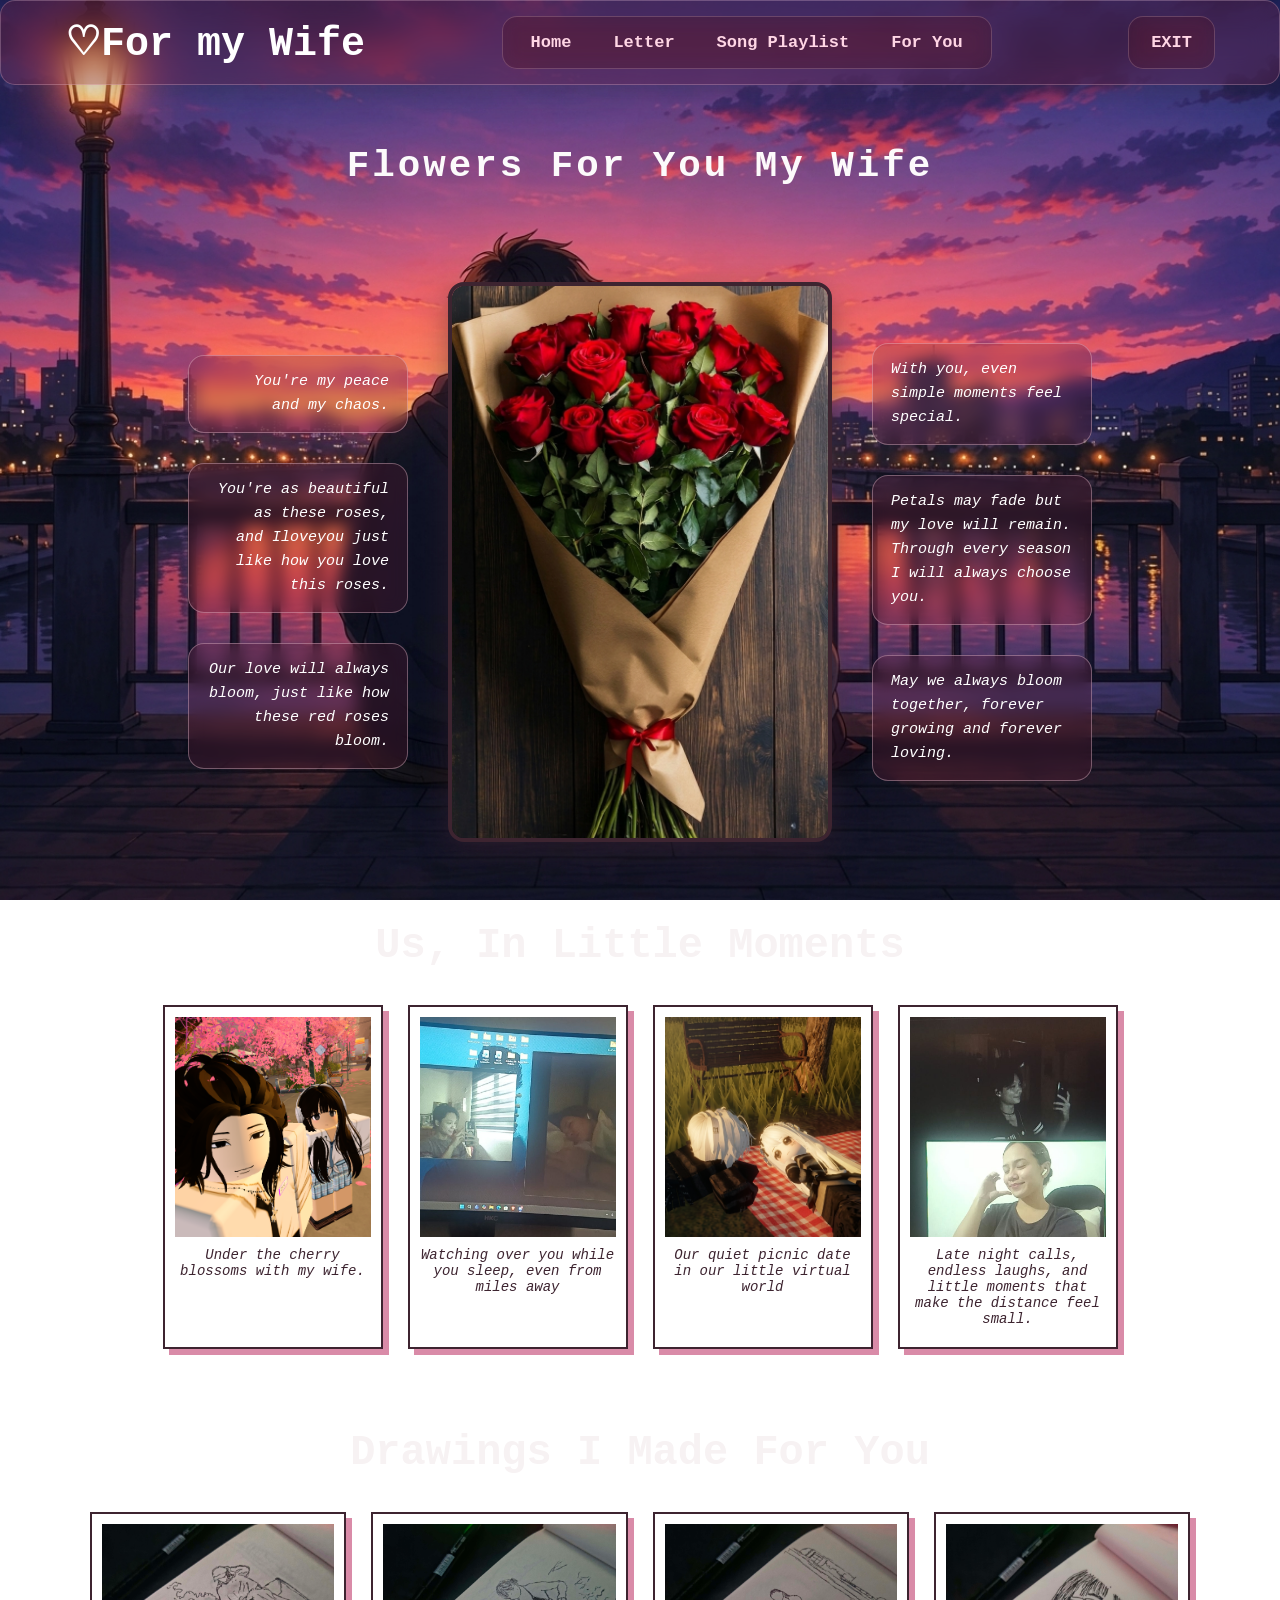
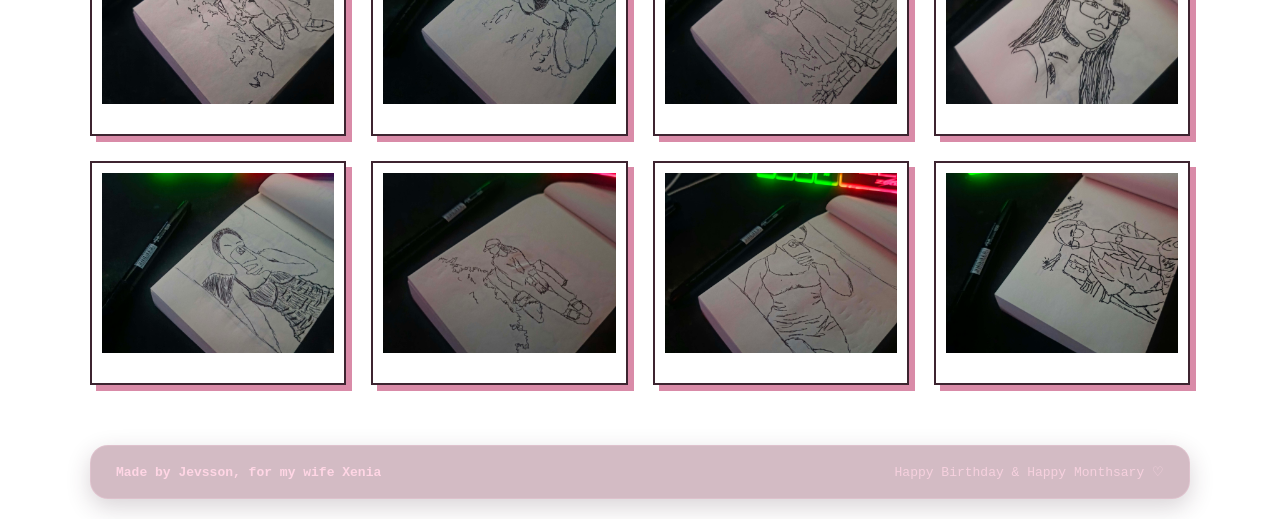
<file: foryou.html>
<!DOCTYPE html>
<html lang="en">
<head>
    <meta charset="UTF-8">
    <meta name="viewport" content="width=device-width, initial-scale=1.0">
    <title>For You</title>
    <link rel="stylesheet" href="style.css">
</head>
<body>
    
<header>
    <div class="logo">
        ♡For my Wife
    </div>

    <nav class="main-nav">
        <a href="home.html">Home</a>
        <a href="letter.html">Letter</a>
        <a href="playlist.html">Song Playlist</a>
        <a href="foryou.html">For You</a>
    </nav>

    <nav class="exit-nav">
        <a href="index.html">EXIT</a>
    </nav>
</header>



<main>

    <section class="foryoutitle">
        <h1>
            Flowers For You My Wife
        </h1>

    </section>
    <section class="flower-section">
 
        <div class="messages-col messages-left">
            <p class="sweet-msg">You're my peace<br> and my chaos.</p>
            <p class="sweet-msg">You're as beautiful as these roses,<br>and Iloveyou just like how you love this roses.</p>
            <p class="sweet-msg">Our love will always bloom, just like how these red roses bloom.</p>
        </div>
 
        <div class="flower-center">
            <img src="assets/images/flower.jpg" alt="Flower">
        </div>
 
        <div class="messages-col messages-right">
            <p class="sweet-msg">With you, even simple moments feel special.</p>
            <p class="sweet-msg">Petals may fade but my love will remain.<br>Through every season I will always choose you.</p>
            <p class="sweet-msg">May we always bloom together, forever growing and forever loving.</p>
        </div>
 
    </section>
 
    <section class="together-section">
 
        <h2 class="section-title">Us, In Little Moments</h2>
 
        <div class="gallery">
 
            <div class="gallery-item">
                <img src="assets/images/together1.png" alt="Together">
                <p class="gallery-caption">Under the cherry blossoms with my wife.</p>
            </div>
 
            <div class="gallery-item">
                <img src="assets/images/together2.jpg" alt="Together">
                <p class="gallery-caption">Watching over you while you sleep, even from miles away</p>
            </div>
 
            <div class="gallery-item">
                <img src="assets/images/together3.jpg" alt="Together">
                <p class="gallery-caption">Our quiet picnic date in our little virtual world</p>
            </div>
 
            <div class="gallery-item">
                <img src="assets/images/together4.jpg" alt="Together">
                <p class="gallery-caption">Late night calls, endless laughs, and little moments that make the distance feel small.</p>
            </div>
 
        </div>
 
    </section>

    <section class="drawings-section">
 
        <h2 class="section-title">Drawings I Made For You</h2>
 
        <div class="drawings-grid">
 
            <div class="drawing-item">
                <img src="assets/images/drawing1.jpg" alt="Drawing">
            </div>
 
            <div class="drawing-item">
                <img src="assets/images/drawing2.jpg" alt="Drawing">
            </div>
 
            <div class="drawing-item">
                <img src="assets/images/drawing3.jpg" alt="Drawing">
            </div>
 
            <div class="drawing-item">
                <img src="assets/images/drawing4.jpg" alt="Drawing">
            </div>
 
            <div class="drawing-item">
                <img src="assets/images/drawing5.jpg" alt="Drawing">
            </div>
 
            <div class="drawing-item">
                <img src="assets/images/drawing6.jpg" alt="Drawing">
            </div>
 
            <div class="drawing-item">
                <img src="assets/images/drawing7.jpg" alt="Drawing">
            </div>
 
            <div class="drawing-item">
                <img src="assets/images/drawing8.jpg" alt="Drawing">
            </div>
 
        </div>
 
    </section>
</main>



<footer>
    <p>Made by Jevsson, for my wife Xenia</p>
    <span>Happy Birthday & Happy Monthsary ♡</span>
</footer>

</body>
</html>



<style>
 body {
    background-image: url(assets/images/foryoubg.jpg);
    background-size: cover;
    background-position: center;
    background-attachment: fixed;
}
 
main {
    min-height: calc(100vh - 70px);
    padding: 60px 20px;
    display: flex;
    flex-direction: column;
    align-items: center;
    gap: 80px;
}
 
 
/* ===== FLOWER + MESSAGES SECTION ===== */

.foryoutitle{
    color: #fcfafb;
    font-size: 25px;
    font-weight: bold;
    letter-spacing: 3px;
    margin-bottom: 15px;
}
 
.flower-section {
    display: flex;
    justify-content: center;
    align-items: center;
    gap: 40px;
    max-width: 1100px;
    width: 100%;
    flex-wrap: wrap;
}
 
.flower-center {
    width: clamp(260px, 30vw, 400px);
    height: clamp(400px, 46vw, 560px);
    border-radius: 16px;
    overflow: hidden;
    border: 4px solid #3d2430;
    box-shadow: 0 10px 30px rgba(61, 36, 48, 0.5);
    flex-shrink: 0;
}
 
.flower-center img {
    width: 100%;
    height: 100%;
    object-fit: cover;
    display: block;
}
 
.messages-col {
    display: flex;
    flex-direction: column;
    justify-content: space-between;
    gap: 30px;
    max-width: 220px;
    min-height: 320px;
}
 
.messages-left {
    text-align: right;
}
 
.messages-right {
    text-align: left;
}
 
.sweet-msg {
    color: #ffffff;
    font-size: 15px;
    line-height: 1.6;
    font-style: italic;
    background: rgba(111, 32, 62, 0.25);
    backdrop-filter: blur(8px);
    -webkit-backdrop-filter: blur(8px);
    border: 1px solid rgba(255, 214, 229, 0.35);
    border-radius: 16px;
    padding: 14px 18px;
}
 
 
/* ===== TOGETHER / GALLERY SECTION ===== */
 
.together-section {
    max-width: 1100px;
    width: 100%;
    text-align: center;
}
 
.section-title {
    color: #f7f2f3;
    font-size: clamp(28px, 4vw, 42px);
    margin-bottom: 35px;
}
 
.gallery {
    display: flex;
    justify-content: center;
    flex-wrap: wrap;
    gap: 25px;
}
 
.gallery-item {
    width: 220px;
    background: white;
    padding: 10px 10px 20px;
    border: 2px solid #3d2430;
    box-shadow: 6px 6px 0 #d98ba8;
    transition: transform 0.3s ease;
}
 
.gallery-item:hover {
    transform: scale(1.04) rotate(0deg);
}
 
.gallery-item img {
    width: 100%;
    height: 220px;
    object-fit: cover;
    display: block;
    margin-bottom: 10px;
}
 
.gallery-caption {
    color: #3d2430;
    font-size: 14px;
    font-style: italic;
}
 

/* ===== DRAWINGS SECTION ===== */
 
.drawings-section {
    max-width: 1100px;
    width: 100%;
    text-align: center;
}
 
.drawings-grid {
    display: grid;
    grid-template-columns: repeat(4, 1fr);
    gap: 25px;
}
 
.drawing-item {
    background: white;
    padding: 10px 10px 20px;
    border: 2px solid #3d2430;
    box-shadow: 6px 6px 0 #d98ba8;
    transition: transform 0.3s ease;
}
 
.drawing-item:hover {
    transform: scale(1.04) rotate(0deg);
}
 
.drawing-item img {
    width: 100%;
    height: 180px;
    object-fit: cover;
    display: block;
    margin-bottom: 10px;
}
 
.drawing-caption {
    color: #3d2430;
    font-size: 13px;
    font-style: italic;
}
 
@media (max-width: 900px) {
  .flower-section {
    flex-direction: column;
  }

  .messages-col {
    flex-direction: row;
    max-width: 100%;
    min-height: auto;
    justify-content: center;
    flex-wrap: wrap;
  }

  .messages-left, .messages-right {
    text-align: center;
  }

  .sweet-msg {
    max-width: 160px;
  }

  .drawings-grid {
    grid-template-columns: repeat(2, 1fr);
  }
}

@media (max-width: 480px) {
  main {
    padding: 40px 16px;
    gap: 50px;
  }

  .gallery-item {
    width: 100%;
    max-width: 280px;
  }

  .drawings-grid {
    grid-template-columns: 1fr;
  }
}

</style>
</file>
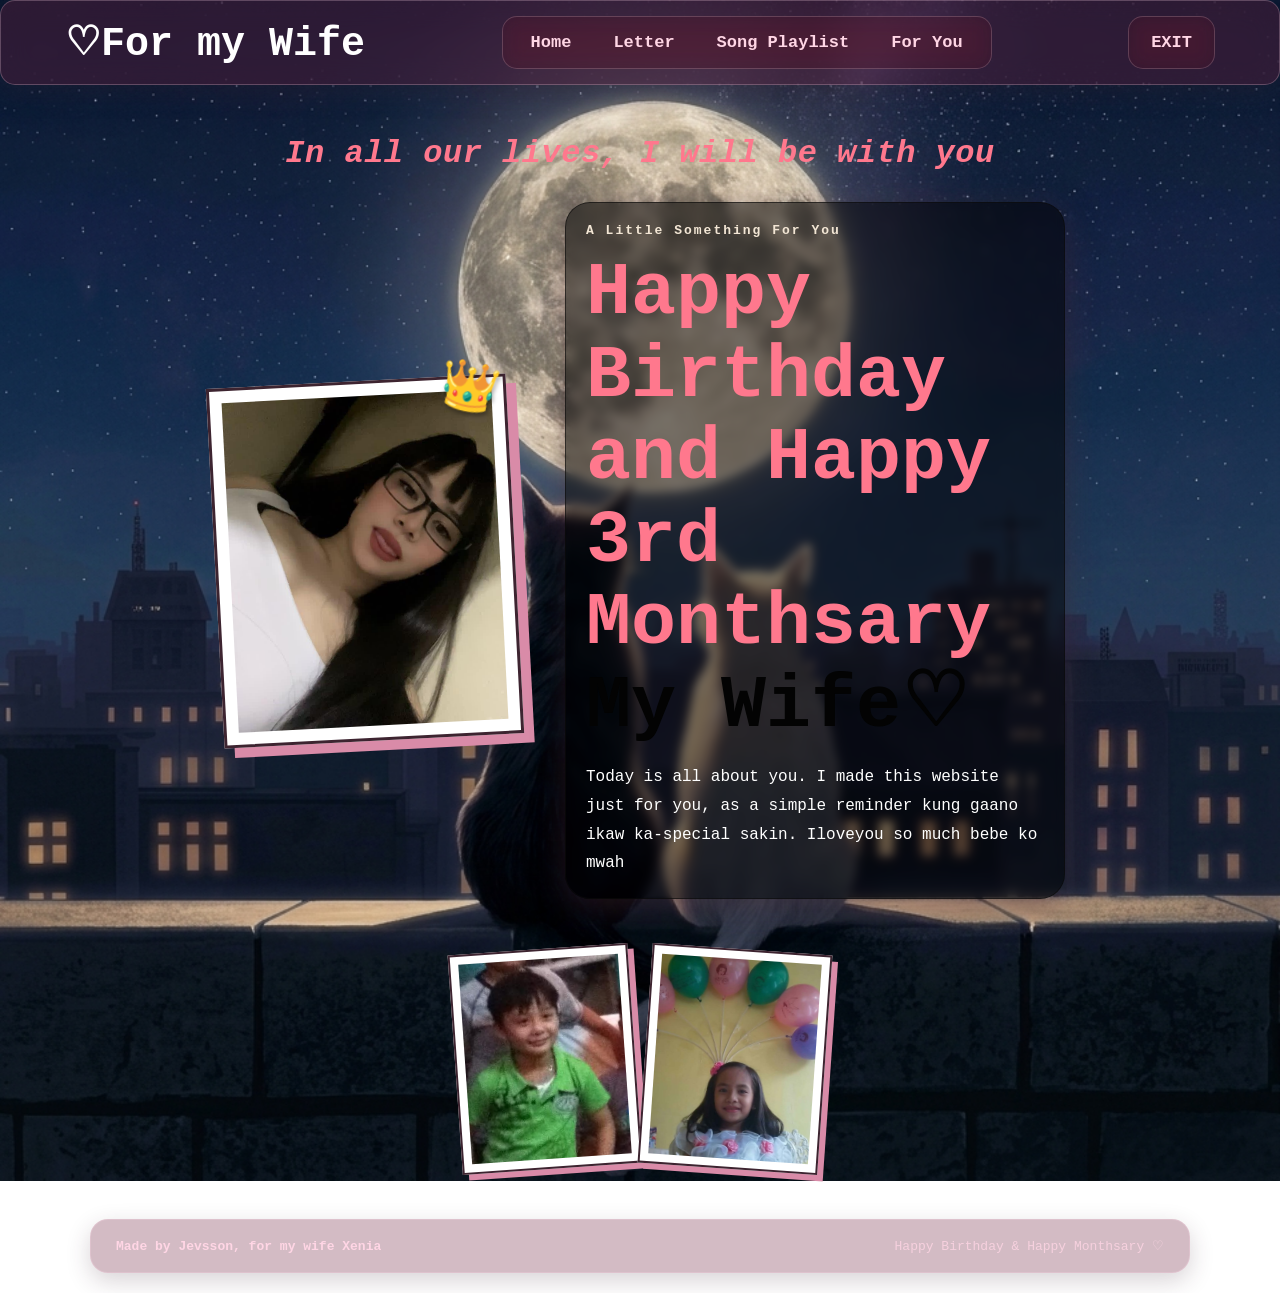
<file: home.html>
<!DOCTYPE html>
<html lang="en">
<head>
    <meta charset="UTF-8">
    <meta name="viewport" content="width=device-width, initial-scale=1.0">
    <title>Home</title>
    <link rel="stylesheet" href="style.css">
</head>
<body>
   <header>
    <div class="logo">
        ♡For my Wife
    </div>

    <nav class="main-nav">
        <a href="home.html">Home</a>
        <a href="letter.html">Letter</a>
        <a href="playlist.html">Song Playlist</a>
        <a href="foryou.html">For You</a>
    </nav>

    <nav class="exit-nav">
        <a href="index.html">EXIT</a>
    </nav>
</header>



<main>

    <section class="hometitle">
        <h2>In all our lives, I will be with you</h2>
    </section>

    <section class="hero">

        <div class="hero-top">

            <div class="hero-photo">
                <span class="crown">👑</span>
                <img src="assets/images/WifeImg.jpg" alt="My Wife">
            </div>

            <div class="hero-text">
                <p class="small-title">
                    A Little Something For You
                </p>
                <h1>
                    Happy Birthday and Happy 3rd Monthsary
                    <br>
                    <span>My Wife♡</span>
                </h1>
                <p class="home-message">
                    Today is all about you.
                    I made this website just for you,
                    as a simple reminder kung gaano ikaw ka-special sakin.
                    Iloveyou so much bebe ko mwah
                </p>
            </div>

        </div>

        <div class="second-photos">

            <div class="second-photo photo-left">
                <img src="assets/images/homeImg1.jpg" alt="My Wife">
            </div>

            <div class="second-photo photo-right">
                <img src="assets/images/homeImg2.jpg" alt="My Wife">
            </div>

        </div>

    </section>



</main>



<footer>
    <p>Made by Jevsson, for my wife Xenia</p>
    <span>Happy Birthday & Happy Monthsary ♡</span>
</footer>



</body>
</html>


<style>

html, body {
    overflow-x: hidden;
}

/* HOME CONTENT*/

main {
    min-height: calc(100vh - 70px);
    display: flex;
    flex-direction: column;
    justify-content: center;
    align-items: center;
    gap: 30px;
    padding: 50px 20px;
}

.hometitle {
    width: 100%;
    max-width: 900px;
    text-align: center;
}
.hometitle h2 {
    color: #FF788D;
    font-size: clamp(20px, 3vw, 32px);
    font-weight: 600;
    font-style: italic;
    letter-spacing: 0.5px;
}


.hero {
    display: flex;
    flex-direction: column;
    align-items: center;
    gap: 40px;
    max-width: 1100px;
    width: 100%;
}

.hero-top {
    display: flex;
    justify-content: center;
    align-items: center;
    gap: 50px;
    flex-wrap: wrap;
    width: 100%;
}


/* SMALL TITLE */

.small-title {
    color: #F3E6D5;
    font-size: 13px;
    font-weight: bold;
    letter-spacing: 2px;
    margin-bottom: 15px;
}

/* MAIN TITLE */

.hero-text h1 {
    font-size: clamp(32px, 6vw, 75px);
    line-height: 1.1;
    color: #FF788D;
}

.hero-text h1 span {
    color: #030303;
}


.hero-text { 
    max-width: 500px;
    width: 100%;
    text-align: left;
    padding: 20px;
    background: rgba(3, 1, 2, 0.521);
    backdrop-filter: blur(5px);
    -webkit-backdrop-filter: blur(5px);
    border: 1px solid rgba(14, 13, 13, 0.61);
    border-radius: 25px;
    box-shadow: 0 8px 30px rgba(61, 36, 48, 0.5);
}

.crown {
    position: absolute;
    top: -20px;
    right: 4px;
    font-size: clamp(28px, 4vw, 48px);
    transform: rotate(15deg);
    z-index: 2;
    filter: drop-shadow(2px 3px 2px rgba(0,0,0,0.35));
    pointer-events: none;
}



/* MESSAGE */
body{
    background-image: url(assets/images/homebg.jpg);
    background-size: cover;
    background-position: center;
    background-attachment: fixed;
}
.home-message {
    color: #ffffff;
    font-size: clamp(14px, 1.5vw, 16px);
    line-height: 1.8;
    margin-top: 15px;
}




/* HER PHOTO */

.hero-photo {
    position: relative;
    width: clamp(220px, 60vw, 300px);
    height: clamp(260px, 70vw, 360px);
    padding: 12px;
    background: white;
    border: 3px solid #3d2430;
    box-shadow: 10px 10px 0 #d98ba8;
    transform: rotate(-3deg);
    animation: photoFloat 3s ease-in-out infinite;
    margin-top: 20px;
    flex-shrink: 0;
}


/* PHOTO */

.hero-photo img {
    width: 100%;
    height: 100%;
    display: block;
    object-fit: cover;
}



/* PHOTO ANIMATION */

@keyframes photoFloat {

    0% {
        transform: rotate(-3deg) translateY(0);
    }

    50% {
        transform: rotate(2deg) translateY(-10px);
    }

    100% {
        transform: rotate(-3deg) translateY(0);
    }

}

.second-photos {
    display: flex;
    justify-content: center;
    align-items: center;
    gap: 10px;
    margin-top: 10px;
    flex-wrap: wrap;
}

.second-photo {
    width: clamp(120px, 30vw, 180px);
    height: clamp(150px, 37vw, 220px);
    padding: 8px;
    background: white;
    border: 2px solid #3d2430;
    box-shadow: 6px 6px 0 #d98ba8;
    transition: transform 0.3s ease;
}

.second-photo img {
    width: 100%;
    height: 100%;
    display: block;
    object-fit: cover;
}

.photo-left {
    transform: rotate(-4deg);
}

.photo-right {
    transform: rotate(4deg);
}

.second-photo:hover {
    transform: scale(1.05) rotate(0deg);
}


/* ===== MOBILE ===== */

@media (max-width: 768px) {
    main {
        padding: 30px 16px;
    }

    .hero-top {
        flex-direction: column;
        gap: 25px;
        text-align: center;
    }

    .hero-photo {
        margin-top: 0;
    }

    .hero-text {
        text-align: center;
    }

    .second-photos {
        gap: 10px;
    }
}

@media (max-width: 480px) {
    .hero-text {
        padding: 15px;
    }
}

@media (min-width: 1440px) {
  .hero {
    max-width: 1300px;
  }

  .hero-top {
    gap: 80px;
  }

  .hero-photo {
    width: 340px;
    height: 400px;
  }

  .hometitle h2 {
    font-size: 34px;
  }
}
</style>
</file>
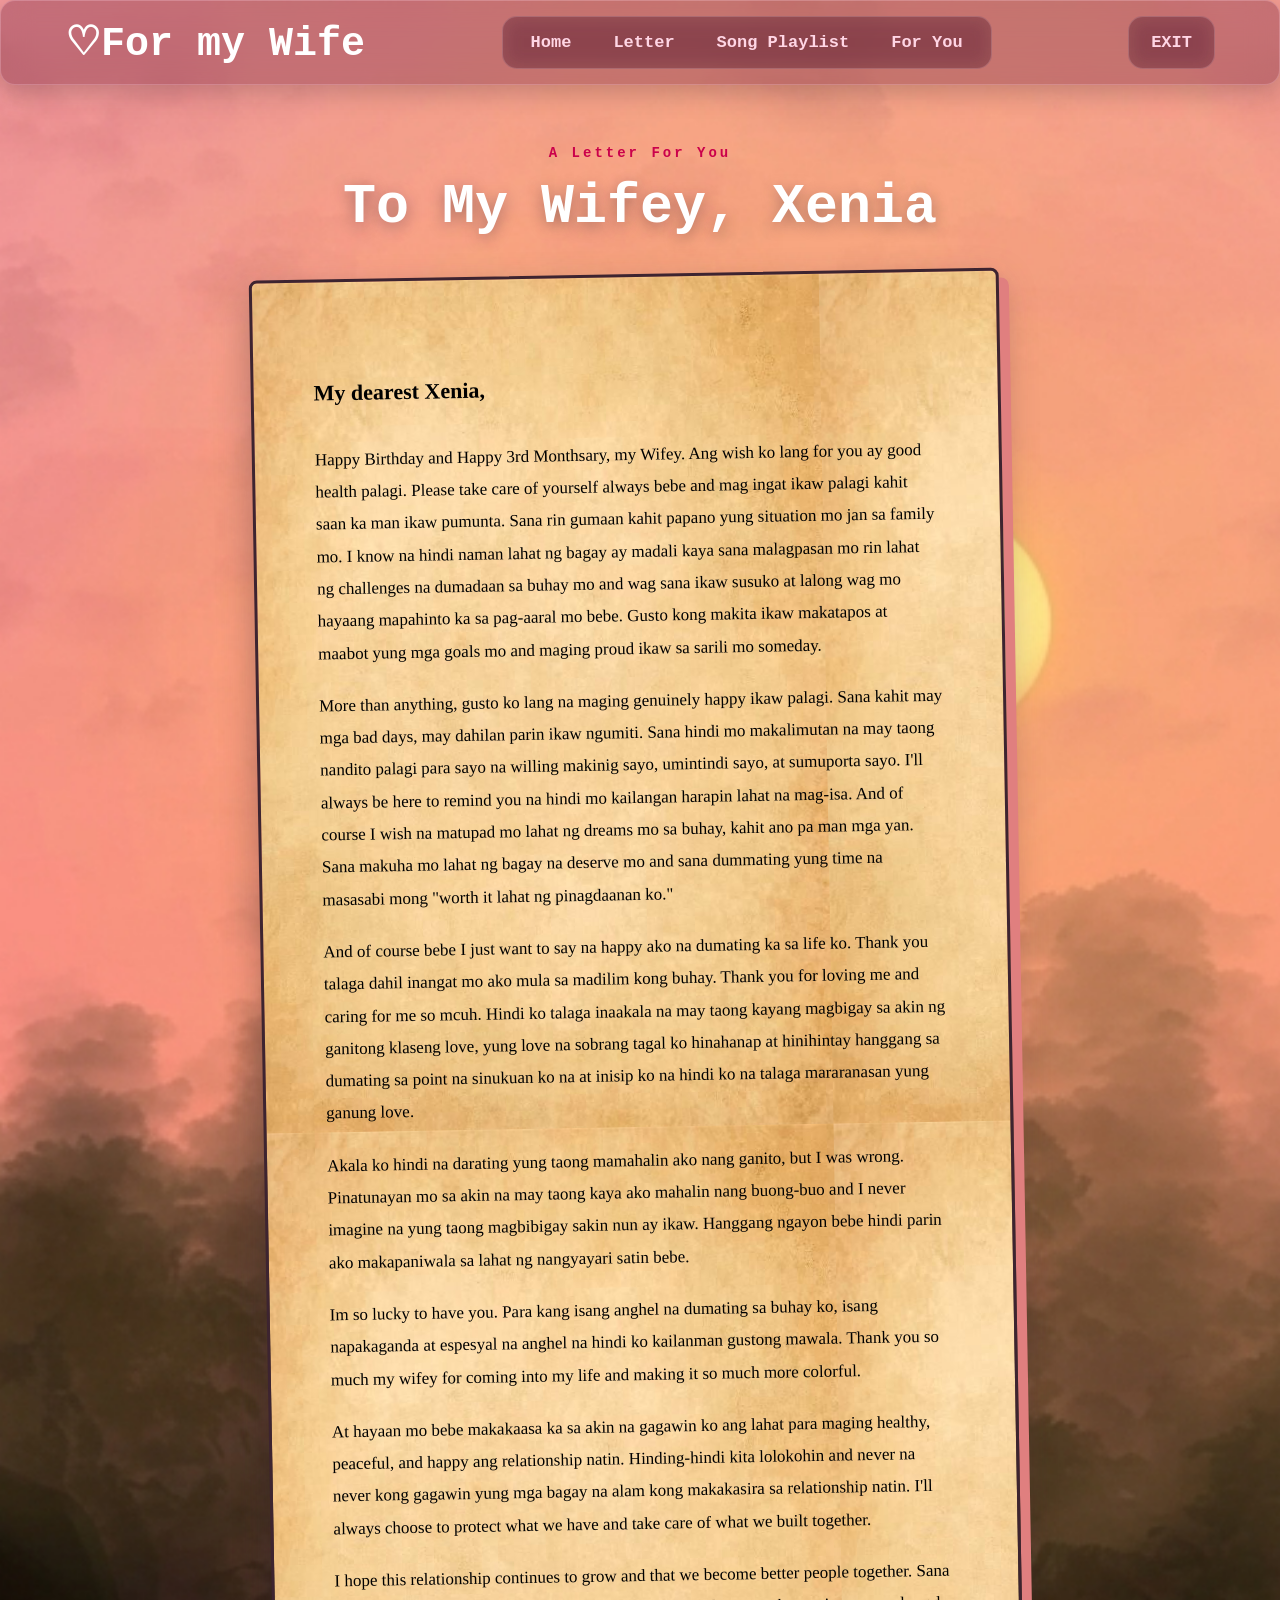
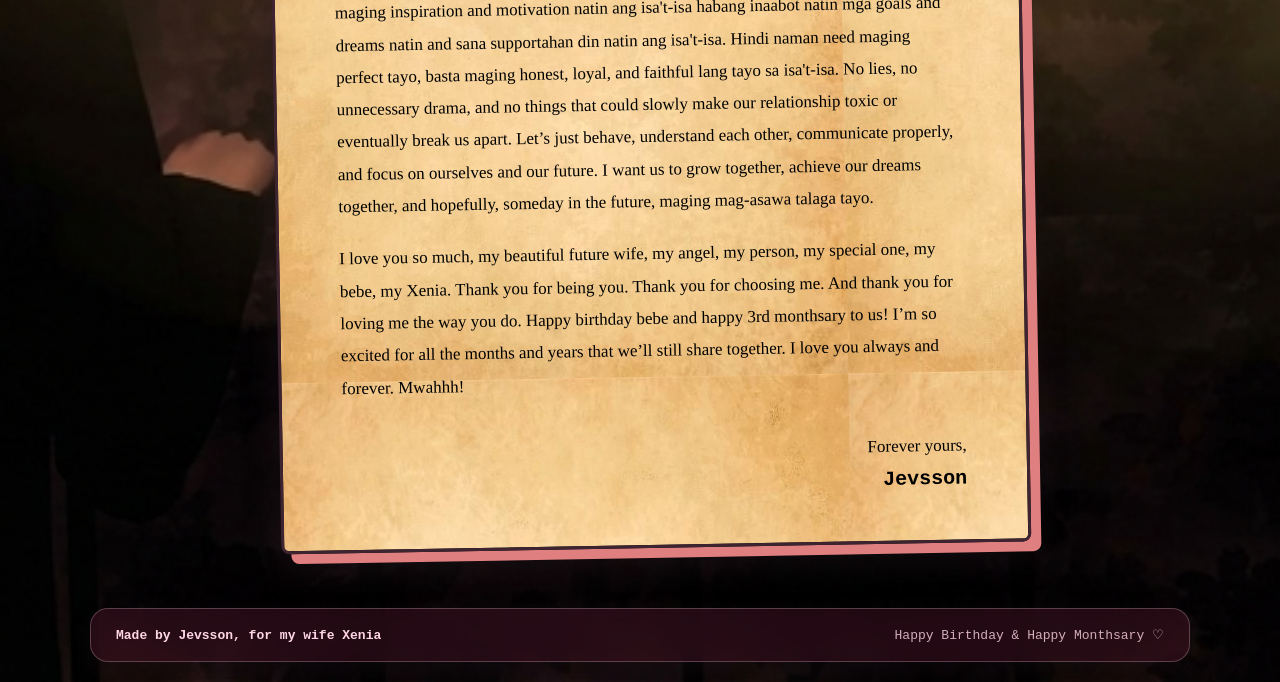
<file: letter.html>
<!DOCTYPE html>
<html lang="en">
<head>
    <meta charset="UTF-8">
    <meta name="viewport" content="width=device-width, initial-scale=1.0">
    <title>Letter</title>
    <link rel="stylesheet" href="style.css">
</head>
<body>
    
<header>
    <div class="logo">
        ♡For my Wife
    </div>

    <nav class="main-nav">
        <a href="home.html">Home</a>
        <a href="letter.html">Letter</a>
        <a href="playlist.html">Song Playlist</a>
        <a href="foryou.html">For You</a>
    </nav>

    <nav class="exit-nav">
        <a href="index.html">EXIT</a>
    </nav>
</header>



<main>

    <section class="letter-section">

        <p class="small-title">
            A Letter For You
        </p>
        <h1>
            To My Wifey, Xenia
        </h1>

        <div class="letter-paper">

            <p class="letter-greeting">
                My dearest Xenia,
            </p>

            <p>
                Happy Birthday and Happy 3rd Monthsary, my Wifey. 

                Ang wish ko lang for you ay good health palagi. Please take care of yourself always bebe 
                and mag ingat ikaw palagi kahit saan ka man ikaw pumunta. Sana rin gumaan kahit papano yung situation
                mo jan sa family mo. I know na hindi naman lahat ng bagay ay madali kaya sana malagpasan mo rin lahat 
                ng challenges na dumadaan sa buhay mo and wag sana ikaw susuko at lalong wag mo hayaang mapahinto ka sa
                pag-aaral mo bebe. Gusto kong makita ikaw makatapos at maabot yung mga goals mo and maging proud ikaw sa 
                sarili mo someday.
            </p>

            <p>
                More than anything, gusto ko lang na maging genuinely happy ikaw palagi. Sana kahit may mga bad days, may
                dahilan parin ikaw ngumiti. Sana hindi mo makalimutan na may taong nandito palagi para sayo na willing makinig
                sayo, umintindi sayo, at sumuporta sayo. I'll always be here to remind you na hindi mo kailangan harapin lahat 
                na mag-isa. And of course I wish na matupad mo lahat ng dreams mo sa buhay, kahit ano pa man mga yan. Sana makuha
                mo lahat ng bagay na deserve mo and sana dummating yung time na masasabi mong "worth it lahat ng pinagdaanan ko."
            </p>

            <p>
                And of course bebe I just want to say na happy ako na dumating ka sa life ko. Thank you talaga dahil inangat mo 
                ako mula sa madilim kong buhay. Thank you for loving me and caring for me so mcuh.
                Hindi ko talaga inaakala na may taong kayang magbigay sa akin ng ganitong klaseng
                love, yung love na sobrang tagal ko hinahanap at hinihintay hanggang sa dumating 
                sa point na sinukuan ko na at inisip ko na hindi ko na talaga mararanasan yung ganung love.
            </p>

            <p>
                Akala ko hindi na darating yung taong mamahalin ako nang ganito, but I was wrong.
                Pinatunayan mo sa akin na may taong kaya ako mahalin nang buong-buo and I never 
                imagine na yung taong magbibigay sakin nun ay ikaw. Hanggang ngayon bebe hindi parin ako
                makapaniwala sa lahat ng nangyayari satin bebe.
            </p>

            <p>
                Im so lucky to have you. Para kang isang anghel na dumating sa buhay ko, isang napakaganda at espesyal na 
                anghel na hindi ko kailanman gustong mawala. Thank you so much my wifey for coming into my life and making it 
                so much more colorful.   
            </p>

            <p>
                At hayaan mo bebe makakaasa ka sa akin na gagawin ko ang lahat para maging healthy, peaceful, and happy ang relationship natin. 
                Hinding-hindi kita lolokohin and never na never kong gagawin yung mga bagay na alam kong makakasira sa relationship natin. 
                I'll always choose to protect what we have and take care of what we built together.
            </p>

            <p>
                I hope this relationship continues to grow and that we become better people together. Sana maging inspiration and motivation natin 
                ang isa't-isa habang inaabot natin mga goals and dreams natin and sana supportahan din natin ang isa't-isa. Hindi naman need maging 
                perfect tayo, basta maging honest, loyal, and faithful lang tayo sa isa't-isa. No lies, no unnecessary drama, and no things that could 
                slowly make our relationship toxic or eventually break us apart. Let’s just behave, understand each other, communicate properly, and focus 
                on ourselves and our future. I want us to grow together, achieve our dreams together, and hopefully, someday in the future, maging mag-asawa talaga tayo.
            </p>

            <p>
               I love you so much, my beautiful future wife, my angel, my person, my special one, my bebe, my Xenia. Thank you for being you. Thank you for choosing me. 
               And thank you for loving me the way you do. Happy birthday bebe and happy 3rd monthsary to us! I’m so excited for all the months and years that we’ll still share together.
               I love you always and forever. Mwahhh!
            </p>
            
            <div class="letter-ending">

                <p>Forever yours,</p>

                <strong>Jevsson</strong>
            </div>
        </div>
    </section>

</main>



<footer>
    <p>Made by Jevsson, for my wife Xenia</p>
    <span>Happy Birthday & Happy Monthsary ♡</span>
</footer>

</body>
</html>



<style>
body{
    background-image: url(assets/images/letterbg.jpg);
}

/* MAIN */

main {
    min-height: calc(100vh - 70px);
    display: flex;
    justify-content: center;
    align-items: center;
    padding: 60px 20px;
}

.letter-section {
    width: 100%;
    max-width: 900px;
    text-align: center;
}

.small-title {
    color: #ca014b;
    font-size: 14px;
    font-weight: bold;
    letter-spacing: 3px;
    margin-bottom: 15px;
}

.letter-section h1 {
    color: #ffffff;
    font-size: clamp(35px, 6vw, 55px);
    margin-bottom: 35px;
    text-shadow: 0 4px 15px rgba(61, 36, 48, 0.4);
}

.letter-paper {
    width: 100%;
    max-width: 750px;
    margin: 0 auto;
    padding: 90px 60px 50px;
    text-align: left;
    background-image: url("assets/images/letterbg1.jpg");
    border: 3px solid #3d2430;
    border-radius: 8px;
    box-shadow:
        10px 10px 0 #e07f7f,
        0 15px 35px rgba(61, 36, 48, 0.35);
    position: relative;
    transform: rotate(-1deg);
    animation: paperAppear 0.8s ease;
}

@keyframes paperAppear {
    from {
        opacity: 0;
        transform: scale(0.9) rotate(-3deg);
    }
    to {
        opacity: 1;
        transform: scale(1) rotate(-1deg);
    }
}

.letter-paper p {
    color: #000000;
    font-family: Georgia, serif;
    font-size: 17px;
    line-height: 1.9;
    margin-bottom: 20px;
}

.letter-greeting {
    font-size: 22px !important;
    font-weight: bold;
    color: #000000 !important;
    margin-bottom: 30px !important;
}

.letter-ending {
    margin-top: 35px;
    text-align: right;
}

.letter-ending p {
    margin-bottom: 5px;
}

.letter-ending strong {
    color: #000000;
    font-family: "Courier New", monospace;
    font-size: 20px;
}

@media (max-width: 768px) {
  .letter-paper {
    padding: 60px 30px 40px;
  }

  .letter-paper p {
    font-size: 15px;
    line-height: 1.8;
  }

  .letter-greeting {
    font-size: 19px !important;
  }
}

html, body {
    overflow-x: hidden;
}

@media (max-width: 480px) {
  .letter-section h1 {
    font-size: clamp(26px, 7vw, 35px);
    margin-bottom: 20px;
  }

  .small-title {
    font-size: 12px;
  }

  .letter-paper {
    transform: rotate(0deg);
    box-shadow:
        6px 6px 0 #e07f7f,
        0 10px 25px rgba(61, 36, 48, 0.35);
  }

  .letter-greeting {
    font-size: 17px !important;
    margin-bottom: 20px !important;
  }

  .letter-paper p {
    margin-bottom: 15px;
  }
}
</style>
</file>
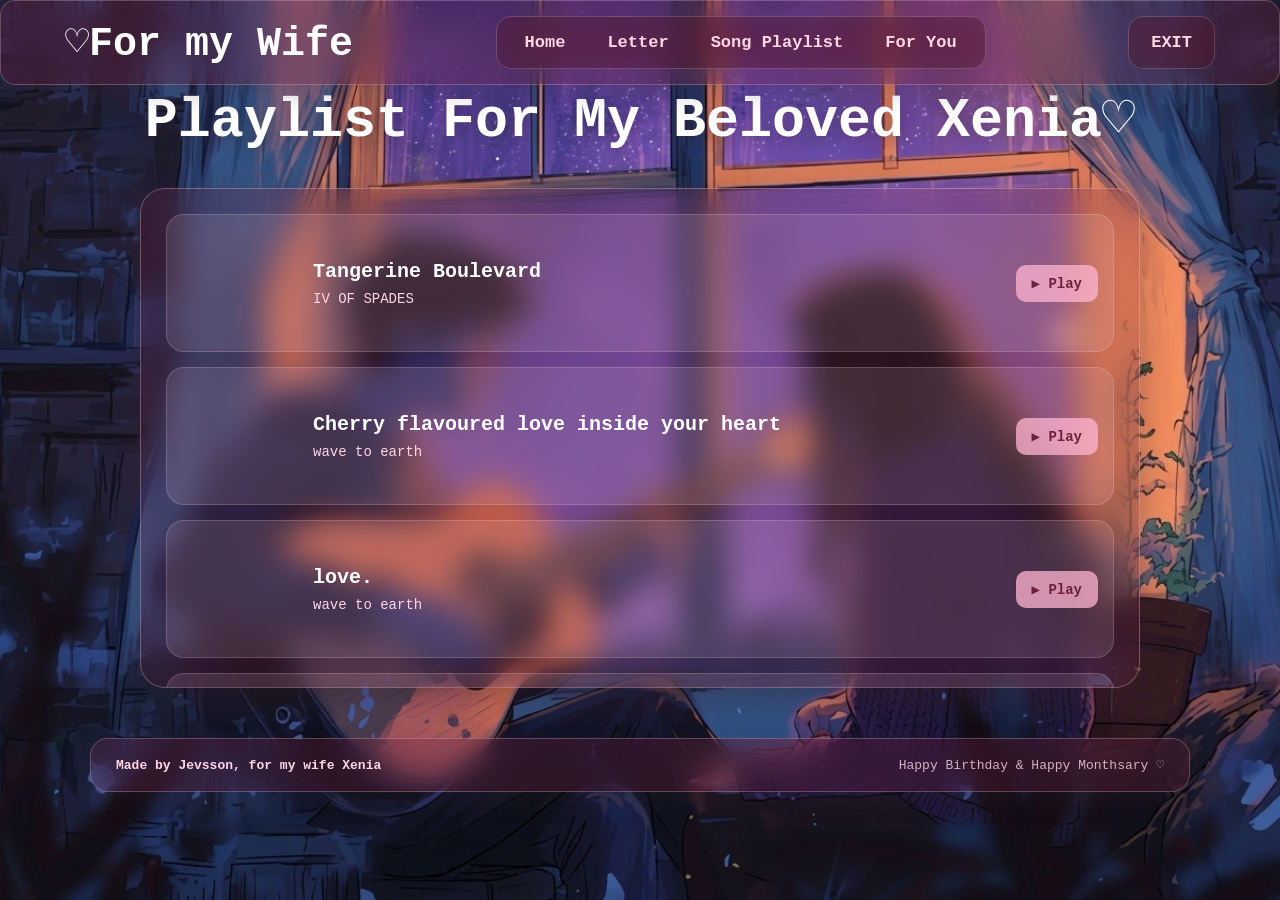
<file: playlist.html>
<!DOCTYPE html>
<html lang="en">
<head>
    <meta charset="UTF-8">
    <meta name="viewport" content="width=device-width, initial-scale=1.0">
    <title>Playlist</title>
    <link rel="stylesheet" href="style.css">
</head>
<body>
    
<header>
    <div class="logo">
        ♡For my Wife
    </div>

    <nav class="main-nav">
        <a href="home.html">Home</a>
        <a href="letter.html">Letter</a>
        <a href="playlist.html">Song Playlist</a>
        <a href="foryou.html">For You</a>
    </nav>

    <nav class="exit-nav">
        <a href="index.html">EXIT</a>
    </nav>
</header>



<main>
    <section class="playlist-section">

        <h1>Playlist For My Beloved Xenia♡</h1>

        <div class="playlist-card">

            <!--SONG 1-->
            <div class="song-item">
                <div class="song-video">
                    <video muted loop playsinline>
                        <source src="assets/videos/recordplayer.mp4" type="video/mp4">
                    </video>
                </div>

                <div class="song-info">
                    <h2>Tangerine Boulevard</h2>
                    <p>IV OF SPADES</p>
                 </div>

                 <audio>
                    <source src="assets/musics/song1.mp3" type="audio/mpeg">
                 </audio>

                 <div class="play-button">
                     ▶ Play
                 </div>
            </div>

            <!--SONG 2-->
            <div class="song-item">
                <div class="song-video">
                    <video muted loop playsinline>
                        <source src="assets/videos/recordplayer.mp4" type="video/mp4">
                    </video>
                </div>

                <div class="song-info">
                    <h2>Cherry flavoured love inside your heart</h2>
                    <p>wave to earth</p>
                 </div>

                 <audio>
                    <source src="assets/musics/song2.mp3" type="audio/mpeg">
                 </audio>

                 <button class="play-button">
                     ▶ Play
                 </button>
            </div>

            <!--SONG 3-->
            <div class="song-item">
                <div class="song-video">
                    <video muted loop playsinline>
                        <source src="assets/videos/recordplayer.mp4" type="video/mp4">
                    </video>
                </div>

                <div class="song-info">
                    <h2>love. </h2>
                    <p>wave to earth</p>
                 </div>

                 <audio>
                    <source src="assets/musics/song3.mp3" type="audio/mpeg">
                 </audio>

                 <button class="play-button">
                     ▶ Play
                 </button>
            </div>

            <!--SONG 4-->
            <div class="song-item">
                <div class="song-video">
                    <video muted loop playsinline>
                        <source src="assets/videos/recordplayer.mp4" type="video/mp4">
                    </video>
                </div>

                <div class="song-info">
                    <h2>I Ain't Perfect </h2>
                    <p>IV OF SPADES</p>
                 </div>

                 <audio>
                    <source src="assets/musics/song4.mp3" type="audio/mpeg">
                 </audio>

                 <button class="play-button">
                     ▶ Play
                 </button>
            </div>

             <!--SONG 5-->
            <div class="song-item">
                <div class="song-video">
                    <video muted loop playsinline>
                        <source src="assets/videos/recordplayer.mp4" type="video/mp4">
                    </video>
                </div>

                <div class="song-info">
                    <h2>Oceane ft. Olivia Escuyos</h2>
                    <p>RINI</p>
                 </div>

                 <audio>
                    <source src="assets/musics/song5.mp3" type="audio/mpeg">
                 </audio>

                 <button class="play-button">
                     ▶ Play
                 </button>
            </div>

            <!--SONG 6-->
            <div class="song-item">
                <div class="song-video">
                    <video muted loop playsinline>
                        <source src="assets/videos/recordplayer.mp4" type="video/mp4">
                    </video>
                </div>

                <div class="song-info">
                    <h2>Best Part</h2>
                    <p>H.E.R.</p>
                 </div>

                 <audio>
                    <source src="assets/musics/song6.mp3" type="audio/mpeg">
                 </audio>

                 <button class="play-button">
                     ▶ Play
                 </button>
            </div>

            <!--SONG 7-->
            <div class="song-item">
                <div class="song-video">
                    <video muted loop playsinline>
                        <source src="assets/videos/recordplayer.mp4" type="video/mp4">
                    </video>
                </div>

                <div class="song-info">
                    <h2>Favorite Vice</h2>
                    <p>Arthur Nery</p>
                 </div>

                 <audio>
                    <source src="assets/musics/song7.mp3" type="audio/mpeg">
                 </audio>

                 <button class="play-button">
                     ▶ Play
                 </button>
            </div>

            <!--SONG 8-->
            <div class="song-item">
                <div class="song-video">
                    <video muted loop playsinline>
                        <source src="assets/videos/recordplayer.mp4" type="video/mp4">
                    </video>
                </div>

                <div class="song-info">
                    <h2>Mundo</h2>
                    <p>IV OF SPADES</p>
                 </div>

                 <audio>
                    <source src="assets/musics/song8.mp3" type="audio/mpeg">
                 </audio>

                 <button class="play-button">
                     ▶ Play
                 </button>
            </div>
            
            <!--SONG 9-->
            <div class="song-item">
                <div class="song-video">
                    <video muted loop playsinline>
                        <source src="assets/videos/recordplayer.mp4" type="video/mp4">
                    </video>
                </div>

                <div class="song-info">
                    <h2>Get You (feat. Kali Uchis)</h2>
                    <p>Daniel Caesar</p>
                 </div>

                 <audio>
                    <source src="assets/musics/song9.mp3" type="audio/mpeg">
                 </audio>

                 <button class="play-button">
                     ▶ Play
                 </button>
            </div>

            <!--SONG 10-->
            <div class="song-item">
                <div class="song-video">
                    <video muted loop playsinline>
                        <source src="assets/videos/recordplayer.mp4" type="video/mp4">
                    </video>
                </div>

                <div class="song-info">
                    <h2>Japanese Denim</h2>
                    <p>Daniel Caesar</p>
                 </div>

                 <audio>
                    <source src="assets/musics/song10.mp3" type="audio/mpeg">
                 </audio>

                 <button class="play-button">
                     ▶ Play
                 </button>
            </div>

            <!--SONG 11-->
            <div class="song-item">
                <div class="song-video">
                    <video muted loop playsinline>
                        <source src="assets/videos/recordplayer.mp4" type="video/mp4">
                    </video>
                </div>

                <div class="song-info">
                    <h2>Come Inside Of My Heart</h2>
                    <p>IV OF SPADES</p>
                 </div>

                 <audio>
                    <source src="assets/musics/song11.mp3" type="audio/mpeg">
                 </audio>

                 <button class="play-button">
                     ▶ Play
                 </button>
            </div>

            <!--SONG 12-->
            <div class="song-item">
                <div class="song-video">
                    <video muted loop playsinline>
                        <source src="assets/videos/recordplayer.mp4" type="video/mp4">
                    </video>
                </div>

                <div class="song-info">
                    <h2>Focus</h2>
                    <p>H.E.R.</p>
                 </div>

                 <audio>
                    <source src="assets/musics/song12.mp3" type="audio/mpeg">
                 </audio>

                 <button class="play-button">
                     ▶ Play
                 </button>
            </div>

            <!--SONG 13-->
            <div class="song-item">
                <div class="song-video">
                    <video muted loop playsinline>
                        <source src="assets/videos/recordplayer.mp4" type="video/mp4">
                    </video>
                </div>

                <div class="song-info">
                    <h2>Trust</h2>
                    <p>Brent Faiyaz</p>
                 </div>

                 <audio>
                    <source src="assets/musics/song13.mp3" type="audio/mpeg">
                 </audio>

                 <button class="play-button">
                     ▶ Play
                 </button>
            </div>

            <!--SONG 14-->
            <div class="song-item">
                <div class="song-video">
                    <video muted loop playsinline>
                        <source src="assets/videos/recordplayer.mp4" type="video/mp4">
                    </video>
                </div>

                <div class="song-info">
                    <h2>Beside you </h2>
                    <p>keshi </p>
                 </div>

                 <audio>
                    <source src="assets/musics/song14.mp3" type="audio/mpeg">
                 </audio>

                 <button class="play-button">
                     ▶ Play
                 </button>
            </div>

            <!--SONG 15-->
            <div class="song-item">
                <div class="song-video">
                    <video muted loop playsinline>
                        <source src="assets/videos/recordplayer.mp4" type="video/mp4">
                    </video>
                </div>

                <div class="song-info">
                    <h2>Snooze</h2>
                    <p>SZA</p>
                 </div>

                 <audio>
                    <source src="assets/musics/song15.mp3" type="audio/mpeg">
                 </audio>

                 <button class="play-button">
                     ▶ Play
                 </button>
            </div>

            <!-- DOWNLOAD SECTION -->
            <div class="download-section">
                 <h2>Download Our Songs ♡</h2>
                <p>Pag want mo i-download bebe click mo lang yan, ILY Mwah</p>

                <a href="https://drive.google.com/drive/folders/1Rwk-TJt7axZmo3pSdvx8ShGM6vd3NCcF?usp=sharing" target="_blank" class="download-button">
                -> ♡Download Here <-
                </a>

            </div>
        </div>

        </div>
    </section>
</main>



<footer>
    <p>Made by Jevsson, for my wife Xenia</p>
    <span>Happy Birthday & Happy Monthsary ♡</span>
</footer>

</body>
</html>



<style>
html, body {
    overflow-x: hidden;
}

html, body {
    min-height: 100%;
}

body{
    min-height: 100vh;
    background-image: url(assets/images/playlistbg.jpg);
    background-size: cover;
    background-position: center;
    background-repeat: no-repeat;
    background-attachment: fixed;
   }

/*Playlist Content*/
.playlist-section{
    width: 100%;
    max-width: 1000px;
    margin: 0 auto;
    text-align: center;
}


.playlist-section h1{
    color: #ffffff;
    font-size: clamp(35px, 6vw, 55px);
    margin-bottom: 35px;
    text-shadow: 0 4px 15px rgba(61, 36, 48, 0.4);
}

.playlist-card{
    width: 100%;
    max-width: 1000px;
    height: 500px;
    margin: 0 auto;
    padding: 25px;
    background: rgba(111, 32, 62, 0.25);
    backdrop-filter: blur(15px);
    -webkit-backdrop-filter: blur(15px);
    border: 1px solid rgba(255, 214, 229, 0.3);
    border-radius: 25px;
    box-shadow: 0 10px 35px rgba(61, 36, 48, 0.4);
    overflow-y: auto;
    margin-bottom: 50px;
}

.song-item{
    display: flex;
    align-items: center;
    gap: 25px;
    padding: 15px;
    margin-bottom: 15px;
    background: rgba(255, 214, 229, 0.12);
    border: 1px solid rgba(255, 214, 229, 0.2);
    border-radius: 18px;
}

.song-video{
    width: 106px;
    height: 106px;
    overflow: hidden;
    border-radius: 12px;
    flex-shrink: 0;
}

.song-video video{
    width: 100%;
    height: 100%;
    display: block;
    object-fit: cover;
}

.song-info h2{
    color: #ffffff;
    font-size: 20px;
    margin-bottom: 8px;
    text-align: left;
}

.song-info p{
    color: #ffd6e5;
    font-size: 14px;
    text-align: left;
}

.play-button{
    margin-left: auto;
    padding: 10px 16px;
    border: none;
    border-radius: 10px;
    background: rgba(255, 182, 210, 0.75);
    color: #6f203e;
    font-family: 'Courier New', monospace;
    font-size: 14px;
    font-weight: bold;
    cursor: pointer;
    transition: 
        background 0.25s ease,
        transform 0.25s ease;
}

.play-button:hover{
    background: rgba(255, 214, 229, 0.9);
    transform: translateY(-2px);
}


.download-section {
    margin-top: 30px;
    padding: 25px;
    text-align: center;
    border-top: 1px solid rgba(255, 214, 229, 0.25);
}

.download-section h2 {
    color: #ffffff;
    font-size: 22px;
    margin-bottom: 10px;
}

.download-section p {
    color: #ffd6e5;
    font-size: 14px;
    margin-bottom: 20px;
}

.download-button {
    display: inline-block;
    padding: 12px 20px;
    background: rgba(255, 182, 210, 0.75);
    color: #6f203e;
    text-decoration: none;
    border-radius: 10px;
    font-weight: bold;
    transition: 
        background 0.25s ease,
        transform 0.25s ease;
}

.download-button:hover {
    background: rgba(255, 214, 229, 0.9);
    transform: translateY(-2px);
}


@media (max-width: 768px) {
  .playlist-card {
    padding: 15px;
    height: 450px;
  }

  .song-item {
    gap: 15px;
    padding: 12px;
  }

  .song-video {
    width: 80px;
    height: 80px;
  }

  .song-info h2 {
    font-size: 16px;
  }

  .song-info p {
    font-size: 13px;
  }

  .play-button {
    padding: 8px 12px;
    font-size: 13px;
  }
}

@media (max-width: 480px) {
  .song-item {
    flex-wrap: wrap;
  }

  .song-video {
    width: 60px;
    height: 60px;
  }

  .song-info {
    flex: 1;
    min-width: 0;
  }

  .song-info h2 {
    font-size: 14px;
    overflow-wrap: break-word;
  }

  .playlist-section h1 {
    font-size: 26px;
    padding: 0 8px;
  }

  .playlist-card {
    height: 400px;
    padding: 12px;
  }

  .download-section h2 {
    font-size: 18px;
  }

  .download-section p {
    font-size: 13px;
  }

  .play-button {
    margin-left: 0;
    width: 100%;
    text-align: center;
  }
}


</style>


<script>
    const songs = document.querySelectorAll(".song-item");

    songs.forEach(function(song){
        const playButton = song.querySelector(".play-button");
        const audio = song.querySelector("audio");
        const video = song.querySelector(".song-video video");

         playButton.addEventListener("click", function(){
            songs.forEach(function(otherSong){
                const otherAudio = otherSong.querySelector("audio");
                const otherVideo = otherSong.querySelector(".song-video video");
                const otherButton = otherSong.querySelector(".play-button");

                if(otherSong !== song){
                    otherAudio.pause();
                    otherVideo.pause();
                    otherButton.textContent = "▶ Play";
                }
            });
            if (audio.paused) {

                audio.play();
                video.play();

                playButton.textContent = "❚❚ Pause";

            } else {

                audio.pause();
                video.pause();

                playButton.textContent = "▶ Play";

            }
         })
    })
</script>
</file>
<file: style.css>
/* BASIC RESET */
* {
    margin: 0;
    padding: 0;
    box-sizing: border-box;
}

body {
    font-family: "Courier New", monospace;
    background-size: cover;
    background-position: center;
    background-repeat: no-repeat;
}

/* HEADER */
header {
    min-height: 70px;
    padding: 15px 5%;
    display: flex;
    justify-content: space-between;
    align-items: center;
    background: rgba(111, 32, 62, 0.35);
    backdrop-filter: blur(15px);
    -webkit-backdrop-filter: blur(15px);
    border: 1px solid rgba(255, 214, 229, 0.25);
    border-radius: 15px;
    box-shadow: 0 8px 25px rgba(61, 36, 48, 0.25);
}

/* LOGO */
header div {
    font-size: 40px;
    color: #fc77b7;
}

.logo {
    color: #ffffff;
    font-weight: bold;
    white-space: nowrap;
}

/* NAVIGATION */
.main-nav {
    width: 490px;
    display: flex;
    justify-content: center;
    gap: 10px;
    padding: 6px;
    background: rgba(60, 18, 35, 0.25);
    backdrop-filter: blur(10px);
    -webkit-backdrop-filter: blur(10px);
    border: 1px solid rgba(255, 214, 229, 0.2);
    border-radius: 15px;
}

.exit-nav {
    display: flex;
    gap: 10px;
    padding: 6px;
    background: rgba(60, 18, 35, 0.25);
    backdrop-filter: blur(10px);
    -webkit-backdrop-filter: blur(10px);
    border: 1px solid rgba(255, 214, 229, 0.2);
    border-radius: 15px;
}

/* NAV BUTTONS */
nav a {
    background: transparent;
    color: #ffd6e5;
    padding: 10px 16px;
    text-decoration: none;
    font-size: 17px;
    font-weight: bold;
    border-radius: 10px;
    transition:
        background 0.25s ease,
        color 0.25s ease,
        transform 0.25s ease;
}

/* HOVER */
nav a:hover {
    background: rgba(255, 182, 210, 0.25);
    color: #ffffff;
    transform: translateY(-2px);
}

/* ACTIVE PAGE */
nav a.active {
    background: rgba(255, 182, 210, 0.75);
    color: #6f203e;
    box-shadow: 0 4px 12px rgba(61, 36, 48, 0.2);
}

/* FOOTER */
footer {
    width: 90%;
    max-width: 1100px;
    margin: 0 auto 20px;
    padding: 18px 25px;
    display: flex;
    justify-content: space-between;
    align-items: center;
    background: rgba(111, 32, 62, 0.30);
    backdrop-filter: blur(15px);
    -webkit-backdrop-filter: blur(15px);
    border: 1px solid rgba(255, 214, 229, 0.25);
    border-radius: 18px;
    box-shadow: 0 8px 25px rgba(61, 36, 48, 0.2);
    color: #ffd6e5;
    font-size: 13px;
}

footer p {
    margin: 0;
    font-weight: bold;
}

footer span {
    opacity: 0.8;
}

@media (max-width: 768px) {
  header {
    flex-wrap: wrap;
    gap: 10px;
    padding: 12px 4%;
  }

  header div {
    font-size: 26px;
  }

  .main-nav {
    width: 100%;
    order: 3;
    flex-wrap: wrap;
    gap: 6px;
  }

  .exit-nav {
    order: 2;
  }

  nav a {
    padding: 8px 10px;
    font-size: 14px;
  }
}

@media (max-width: 480px) {
  .main-nav {
    gap: 4px;
  }

  nav a {
    padding: 6px 8px;
    font-size: 12px;
  }

  footer {
    flex-direction: column;
    gap: 8px;
    text-align: center;
  }
}

@media (min-width: 1440px) {
  header {
    padding: 18px 8%;
  }

  header div {
    font-size: 44px;
  }

  .main-nav {
    width: 560px;
  }

  nav a {
    font-size: 18px;
    padding: 12px 20px;
  }

  footer {
    max-width: 1300px;
    padding: 22px 35px;
  }
}
</file>
